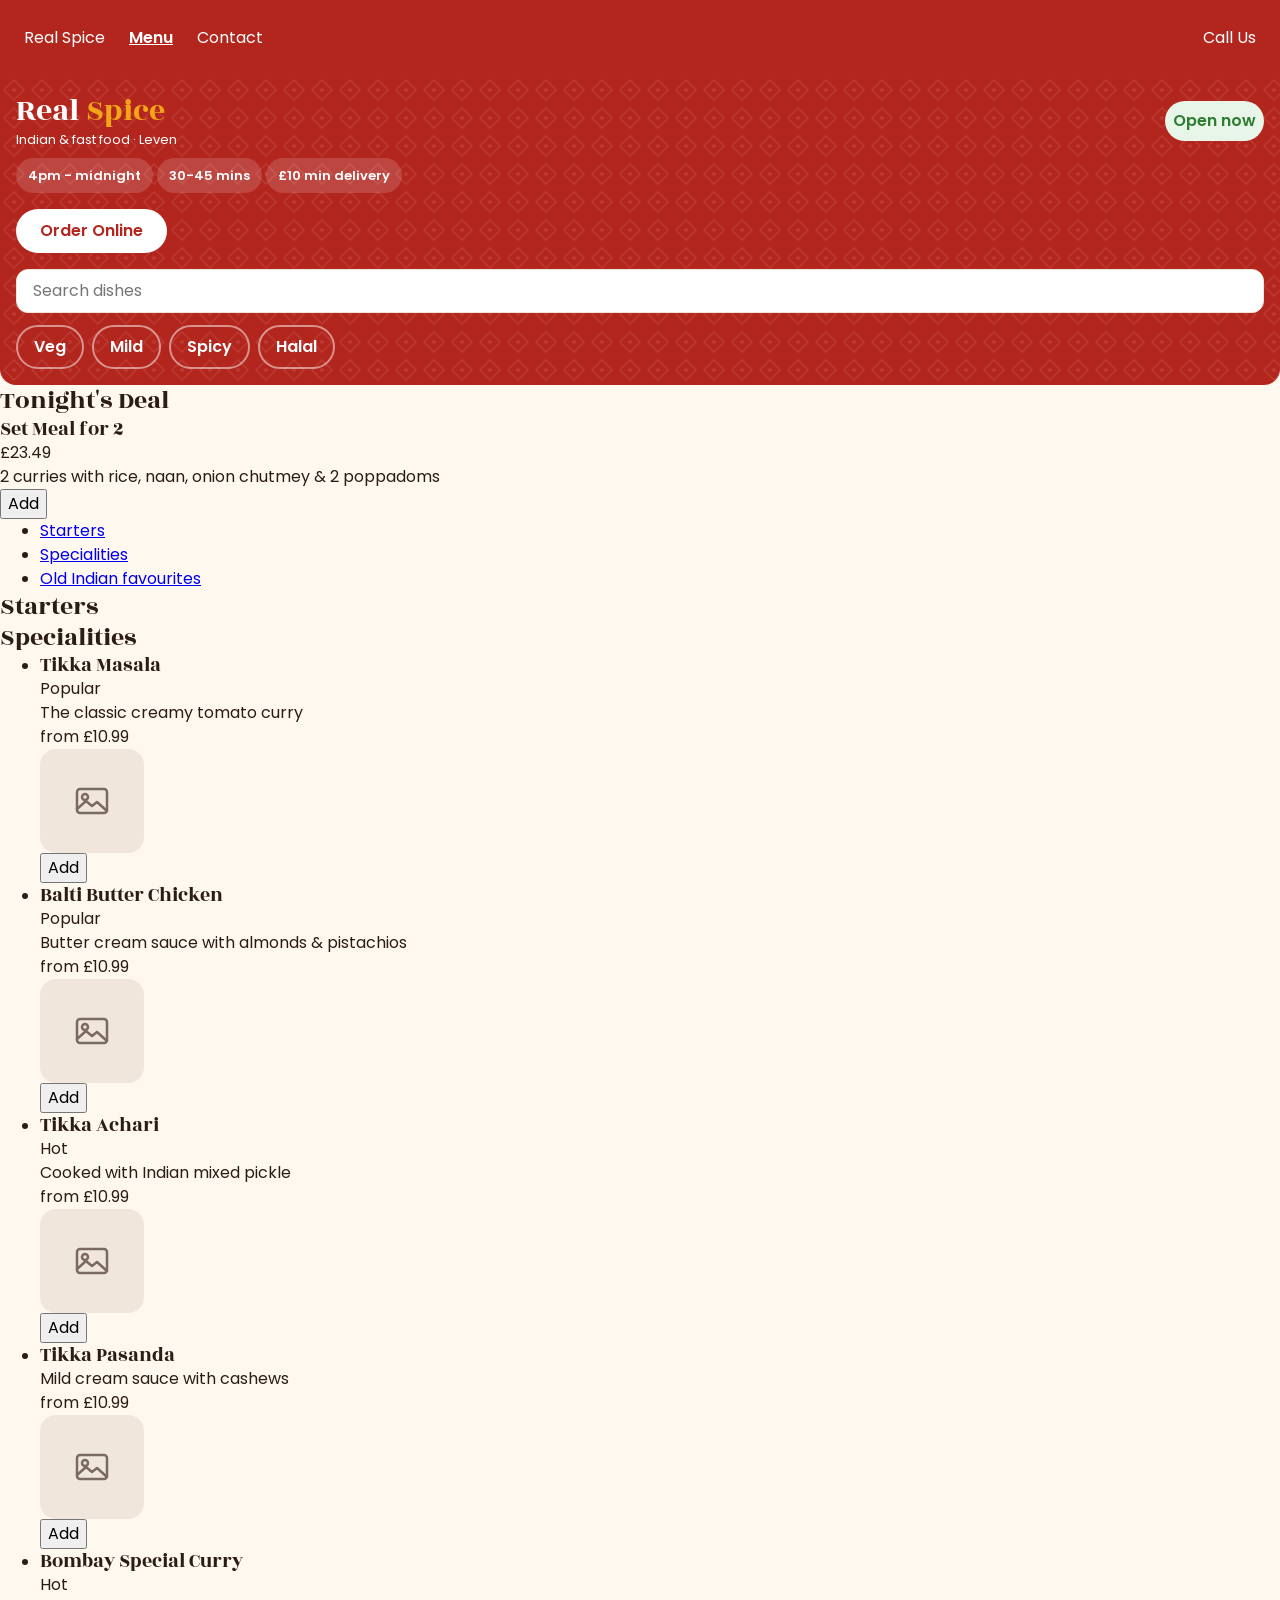
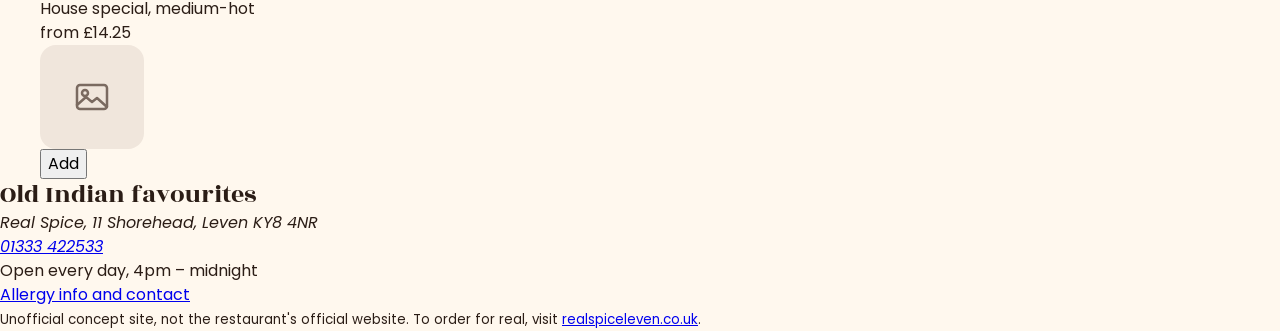
<file: index.html>
<!DOCTYPE html>
<html lang="en-GB">
<head>
    <meta charset="UTF-8">
    <meta name="viewport" content="width=device-width, initial-scale=1.0">
    <title>Real Spice</title>
        <link rel="preconnect" href="https://fonts.googleapis.com">
    <link rel="preconnect" href="https://fonts.gstatic.com" crossorigin>
    <link rel="stylesheet" href="https://fonts.googleapis.com/css2?family=Poppins:wght@400;600&family=Rozha+One&display=swap">
    <link rel="stylesheet" href="css/styles.css">
</head>
<body>
    <header>
        <nav aria-label="site"> 
            <a href="index.html">Real Spice</a>
            <ul>
                <li><a href="index.html#menu" aria-current="page">Menu</a></li>
                <li><a href="contact.html">Contact</a></li>
            </ul>
        </nav>
                 <a href="tel:+441333422533">Call Us</a>
    </header>
    <!-- Pages own content-->
    <main>
        <div class="hero">
            <div class="hero-top"> <!-- name on the left, open status on the right -->
                <div>
                    <h1>Real <span class="hero-span">Spice</span></h1> <!-- banner -->
                    <p class="tagline">Indian & fast food · Leven</p>
                </div>
                <p id="open-status">Open now</p> <!-- place holder for JS-->
            </div>
            <div class="info-chips">
                <p class="info-chip"><time datetime="16:00">4pm</time> - <time datetime="00:00">midnight</time></p>
                <p class="info-chip">30-45 mins</p>
                <p class="info-chip">£10 min delivery</p>
            </div>
            <a href="https://www.realspiceleven.co.uk/" class="btn">Order Online</a>
            <search>
                <form>
                    <label for="dish-search" class="visually-hidden">Search the menu</label>
                    <input type="search" id="dish-search" placeholder="Search dishes" name="q">
                    <fieldset>
                        <legend class="visually-hidden">Filter Dishes</legend>
                        <label class="filter-pill" for="veg-filter">
                            <input class="visually-hidden" type="checkbox" id="veg-filter" name="spice" value="veg">Veg
                        </label>
                        <label class="filter-pill" for="mild-filter">
                            <input class="visually-hidden" type="checkbox" id="mild-filter" name="spice" value="mild">Mild
                        </label>
                        <label class="filter-pill" for="spicy-filter">
                            <input class="visually-hidden" type="checkbox" id="spicy-filter" name="spice" value="spicy">Spicy
                        </label>    
                        <label class="filter-pill" for="halal-filter">
                            <input class="visually-hidden" type="checkbox" id="halal-filter" name="spice" value="halal">Halal
                        </label>
                    </fieldset>
                </form>
            </search>
        </div>

        <section>
            <h2>Tonight's Deal</h2>
            <h3>Set Meal for 2</h3>
            <p><data value="2349">£23.49</data></p>
            <p>2 curries with rice, naan, onion chutmey & 2 poppadoms</p>
            <button type="button">Add</button>
        </section>

        <nav aria-label="Menu categories">
            <ul>
                <li><a href="#starters">Starters</a></li>
                <li><a href="#specialities">Specialities</a></li>
                <li><a href="#old-indian-favourites">Old Indian favourites</a></li>
            </ul>
        </nav>

        <div id="menu">
            <section id="starters">
                <h2>Starters</h2>
            </section>
            <section id="specialities">
                <h2>Specialities</h2>
                <ul class="dish-list">
                    <li>
                        <article class="dish">
                            <h3 class="dish-name">Tikka Masala</h3>
                            <p class="dish-tag">Popular</p>
                            <p class="dish-desc">The classic creamy tomato curry</p>
                            <p class="dish-price">from <data value="1099">£10.99</data></p>
                            <img src="images/dish-placeholder.svg" alt="" class="dish-image" width="104" height="104" loading="lazy">
                            <button type="button" class="dish-add">Add</button>
                        </article>
                    </li>
                    <li>
                        <article class="dish">
                            <h3 class="dish-name">Balti Butter Chicken</h3>
                            <p class="dish-tag">Popular</p>
                            <p class="dish-desc">Butter cream sauce with almonds & pistachios</p>
                            <p class="dish-price">from <data value="1099">£10.99</data></p>
                            <img src="images/dish-placeholder.svg" alt="" class="dish-image" width="104" height="104" loading="lazy">
                            <button type="button" class="dish-add">Add</button>
                        </article>
                    </li>
                    <li>
                        <article class="dish">
                            <h3 class="dish-name">Tikka Achari</h3>
                            <p class="dish-tag">Hot</p>
                            <p class="dish-desc">Cooked with Indian mixed pickle</p>
                            <p class="dish-price">from <data value="1099">£10.99</data></p>
                            <img src="images/dish-placeholder.svg" alt="" class="dish-image" width="104" height="104" loading="lazy">
                            <button type="button" class="dish-add">Add</button>
                        </article>
                    </li>
                    <li>
                        <article class="dish">
                            <h3 class="dish-name">Tikka Pasanda</h3>
                            <p class="dish-desc">Mild cream sauce with cashews</p>
                            <p class="dish-price">from <data value="1099">£10.99</data></p>
                            <img src="images/dish-placeholder.svg" alt="" class="dish-image" width="104" height="104" loading="lazy">
                            <button type="button" class="dish-add">Add</button>
                        </article>
                    </li>
                    <li>
                        <article class="dish">
                            <h3 class="dish-name">Bombay Special Curry</h3>
                            <p class="dish-tag">Hot</p>
                            <p class="dish-desc">House special, medium-hot</p>
                            <p class="dish-price">from <data value="1425">£14.25</data></p>
                            <img src="images/dish-placeholder.svg" alt="" class="dish-image" width="104" height="104" loading="lazy">
                            <button type="button" class="dish-add">Add</button>
                        </article>
                    </li>
                </ul>
            </section>
            <section id="old-indian-favourites">
                <h2>Old Indian favourites</h2>
            </section>
        </div>
    </main>

    <footer>
        <address>
            <p>Real Spice, 11 Shorehead, Leven KY8 4NR</p>
            <p><a href="tel:+441333422533">01333 422533</a></p>
        </address>
        <p>Open every day, <time datetime="16:00">4pm</time> – <time datetime="00:00">midnight</time></p>
        <p><a href="contact.html">Allergy info and contact</a></p>
        <p><small>Unofficial concept site, not the restaurant's official website. To order for real, visit <a href="https://www.realspiceleven.co.uk/">realspiceleven.co.uk</a>.</small></p>
    </footer>
</body>
</html>
</file>
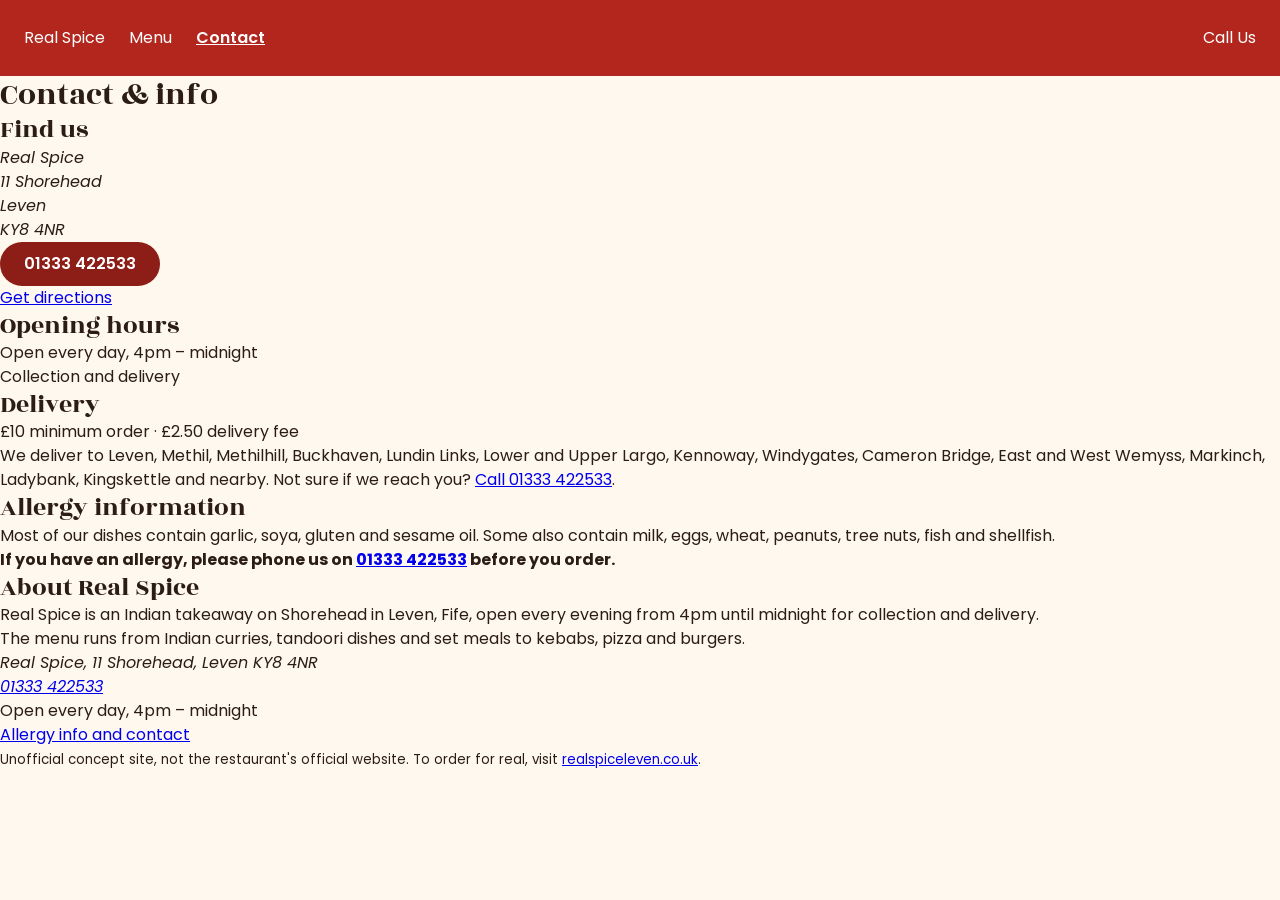
<file: contact.html>
<!DOCTYPE html>
<html lang="en-GB">
<head>
    <meta charset="UTF-8">
    <meta name="viewport" content="width=device-width, initial-scale=1.0">
    <title>Contact & info · Real Spice</title>
    <link rel="preconnect" href="https://fonts.googleapis.com">
    <link rel="preconnect" href="https://fonts.gstatic.com" crossorigin>
    <link rel="stylesheet" href="https://fonts.googleapis.com/css2?family=Poppins:wght@400;600&family=Rozha+One&display=swap">
    <link rel="stylesheet" href="css/styles.css">
</head>
<body>
    <header>
        <nav aria-label="site">
            <a href="index.html">Real Spice</a>
            <ul>
                <li><a href="index.html#menu">Menu</a></li>
                <li><a href="contact.html" aria-current="page">Contact</a></li>
            </ul>
        </nav>
        <a href="tel:+441333422533">Call Us</a>
    </header>

    <main>
        <h1>Contact & info</h1>

        <section id="find-us">
            <h2>Find us</h2>
            <address>
                <p>Real Spice<br>11 Shorehead<br>Leven<br>KY8 4NR</p>
                <p><a href="tel:+441333422533" class="btn btn-secondary">01333 422533</a></p>
            </address>
            <p><a href="https://www.google.com/maps/dir/?api=1&amp;destination=11+Shorehead%2C+Leven+KY8+4NR">Get directions</a></p>
        </section>

        <section id="opening-hours">
            <h2>Opening hours</h2>
            <p>Open every day, <time datetime="16:00">4pm</time> – <time datetime="00:00">midnight</time></p>
            <p>Collection and delivery</p>
        </section>

        <section id="delivery">
            <h2>Delivery</h2>
            <p><data value="1000">£10</data> minimum order · <data value="250">£2.50</data> delivery fee</p>
            <p>We deliver to Leven, Methil, Methilhill, Buckhaven, Lundin Links, Lower and Upper Largo, Kennoway, Windygates, Cameron Bridge, East and West Wemyss, Markinch, Ladybank, Kingskettle and nearby. Not sure if we reach you? <a href="tel:+441333422533">Call 01333 422533</a>.</p>
        </section>

        <section id="allergies">
            <h2>Allergy information</h2>
            <p>Most of our dishes contain garlic, soya, gluten and sesame oil. Some also contain milk, eggs, wheat, peanuts, tree nuts, fish and shellfish.</p>
            <p><strong>If you have an allergy, please phone us on <a href="tel:+441333422533">01333 422533</a> before you order.</strong></p>
        </section>

        <section id="about">
            <h2>About Real Spice</h2>
            <p>Real Spice is an Indian takeaway on Shorehead in Leven, Fife, open every evening from 4pm until midnight for collection and delivery.</p>
            <p>The menu runs from Indian curries, tandoori dishes and set meals to kebabs, pizza and burgers.</p>
        </section>
    </main>

    <footer>
        <address>
            <p>Real Spice, 11 Shorehead, Leven KY8 4NR</p>
            <p><a href="tel:+441333422533">01333 422533</a></p>
        </address>
        <p>Open every day, <time datetime="16:00">4pm</time> – <time datetime="00:00">midnight</time></p>
        <p><a href="contact.html">Allergy info and contact</a></p>
        <p><small>Unofficial concept site, not the restaurant's official website. To order for real, visit <a href="https://www.realspiceleven.co.uk/">realspiceleven.co.uk</a>.</small></p>
    </footer>
</body>
</html>
</file>
<file: css/styles.css>
*,
*::before,
*::after {
    box-sizing: border-box;
}

/* removing the browasers deafult margins */
* {
    margin: 0;
}

/* images and videos wont spill out the container */
img,
picture,
svg,
video {
    display: block;
    max-width: 100%;
}

/* form uses our font indtead of the deafult browser option */
input,
button,
textarea,
select {
    font: inherit;
}

/* long words wrap instead of breaking out */
p,
h1,
h2,
h3 {
    overflow-wrap: break-word;
}

:root {

    /* COLOURS */
    --brand-primary: #b3261e;
    --brand-primary-dark: #8C1D17;
    --brand-accent: #F2A516;
    --bg-cream: #fff8ee;
    --bg-card: #FFFFFF;
    --border: #F0E6DC;
    --text-main: #2B1D16;
    --text-muted: #7A6A60;
    --text-on-brand: #FFFFFF;
    --status-green: #2E7D32;
    --status-green-bg: #E7F6E8;
    --status-hot-bg: #ffe9e6;
    --ui-disabled: #D8C9C0;
    --brand-deal: #6E1712;
    --chip-bg: rgba(255, 255, 255, 0.15);
    --pill-border: rgba(255, 255, 255, 0.5);
    
    /* TYPOGRAPHY */

    --font-heading: 'Rozha One', serif;
    --font-body: 'Poppins', sans-serif; /* this is the fallback incase google fonts breaks */
    --font-size-h1: 2rem;
    --font-size-h2: 1.63rem;
    --font-size-h3: 1.25rem;
    --font-size-body: 1rem;
    --font-size-small: 0.813rem;
    --font-size-tag: 0.75rem;
    --font-weight-regular: 400;
    --font-weight-bold: 600;

    /* SPACING */
    --space-1: 0.25rem;
    --space-2: 0.5rem;
    --space-3: 0.75rem;
    --space-4: 1rem;
    --space-5: 1.5rem;
    --space-6: 2rem;
    --space-7: 3rem;

    /* Shapes */
    --radius-card: 1rem;
    --radius-input: 0.75rem;
    --radius-pill: 999px;
    --card-shadow: 0 4px 16px rgba(51, 26, 13, 0.06);
    --tap-target: 2.75rem;
    --header-height: calc(var(--tap-target) + var(--page-padding) * 2); /* top bar: link height plus padding top and bottom */
    --page-padding: var(--space-4);
    --max-width: 72rem;
}

.visually-hidden {
    position: absolute;
    width: 1px;
    height: 1px;
    margin: -1px;
    padding: 0;
    border: 0;
    overflow: hidden;
    clip-path: inset(50%);
    white-space: nowrap;
}

body {
    background-color: var(--bg-cream);
    color: var(--text-main);
    font-family: var(--font-body);
    font-size: var(--font-size-body);
    font-weight: var(--font-weight-regular);
    line-height: 1.5;
}

h1, h2, h3 {
    font-family: var(--font-heading);
    font-weight: 400;
    line-height: 1.2;
}

h1 {  
    font-size: var(--font-size-h1);
}

h2 {
    font-size: var(--font-size-h2);
}

h3 {
    font-size: var(--font-size-h3);
}


/* top bar */
header {
    display: flex;
    justify-content: space-between;
    align-items: center;
    padding: var(--page-padding);
    position: sticky;
    top: 0;
    background-color: var(--brand-primary);
    z-index: 1;
}

nav[aria-label="site"] {
    display: flex;
    align-items: center;
    gap: var(--space-2);
}

nav[aria-label="site"] ul {
    display: flex;
    gap: var(--space-2);
    list-style: none;
    padding: 0;
}

header a {
    display: flex;
    align-items: center;
    min-height: var(--tap-target);
    padding-inline: var(--space-2);
    color: var(--text-on-brand);
    text-decoration: none;
}

/* only the current page is underlined and bold */
header a[aria-current="page"] {
    font-weight: var(--font-weight-bold);
    text-decoration: underline;
}

header a:focus-visible {
    outline: 3px solid var(--brand-accent);
    outline-offset: 3px;
}

/* jump links land below the sticky top bar, not behind it */
[id] {
    scroll-margin-top: var(--header-height);
}
 
.hero {
    background-color: var(--brand-primary);
    background-image: url("../images/jaali.svg"); /* faint diamond pattern, tiles on top of the red */
    color: var(--text-on-brand);
    padding-inline: var(--page-padding);
    padding-block: var(--space-4);
    border-radius: 0 0 var(--radius-card) var(--radius-card);
}


p.tagline {
    font-size: var(--font-size-small);
}

span.hero-span {
    color: var(--brand-accent);
}

/* name and tagline on the left, open status pill on the right */
.hero-top {
    display: flex;
    justify-content: space-between;
    align-items: center;
    gap: var(--space-3);
}

/* INFO CHIPS */
.info-chip {
    background-color: var(--chip-bg);
    border-radius: var(--radius-pill);
    padding-block: var(--space-2);
    padding-inline: var(--space-3);
    font-size: var(--font-size-small);
    font-weight: var(--font-weight-bold);
}

.info-chips {
    display: flex;
    gap: var(--space-1);
    flex-wrap: wrap;
    margin-block-start: var(--space-2);
}

#open-status {
    color: var(--status-green);
    background-color: var(--status-green-bg);
    border-radius: var(--radius-pill);
    padding-block: var(--space-2);
    padding-inline: var(--space-2);
    font-weight: var(--font-weight-bold);
    white-space: nowrap;
}

/* buttons */

.btn {
    display: inline-flex;
    align-items: center;
    justify-content: center;
    min-height: var(--tap-target);
    padding-inline: var(--space-5);
    border-radius: var(--radius-pill);
    background-color: var(--bg-card);
    color: var(--brand-primary);
    font-weight: var(--font-weight-bold);
    text-decoration: none;
    font-style: normal;
}

.btn-secondary {
    background-color: var(--brand-primary-dark);
    color: var(--text-on-brand);
}

.btn:hover {
    background-color: var(--bg-cream);
}

.btn-secondary:hover {
    background-color: var(--brand-primary);
}

.btn:focus-visible {
    outline: 3px solid var(--brand-accent);
    outline-offset: 3px;
}

.btn-secondary:focus-visible {
    outline-color: var(--brand-primary-dark);
}

.hero .btn {
    margin-block-start: var(--space-4);
}

.hero search {
    margin-block-start: var(--space-4);
}

.hero fieldset {
    border: 0;
    padding: 0;
    margin: 0;
    margin-block-start: var(--space-3);
    display: flex;
    flex-wrap: wrap;
    gap: var(--space-2);
}

.filter-pill {
    display: inline-flex;
    align-items: center;
    min-height: var(--tap-target);
    padding-inline: var(--space-4);
    border: 2px solid var(--pill-border);
    border-radius: var(--radius-pill);
    color: var(--text-on-brand);
    font-weight: var(--font-weight-bold);
    cursor: pointer;
}

.filter-pill:has(input:checked) {
    background-color: var(--bg-card);
    color: var(--brand-primary);
    border-color: var(--bg-card);
}

.filter-pill:has(input:focus-visible) {
    outline: 3px solid var(--brand-accent);
    outline-offset: 3px;
}

#dish-search {
    width: 100%;
    min-height: var(--tap-target);
    padding-inline: var(--space-4);
    background-color: var(--bg-card);
    color: var(--text-main);
    border: 1px solid var(--border);
    border-radius: var(--radius-input);
    font-size: var(--font-size-body);
}
</file>
